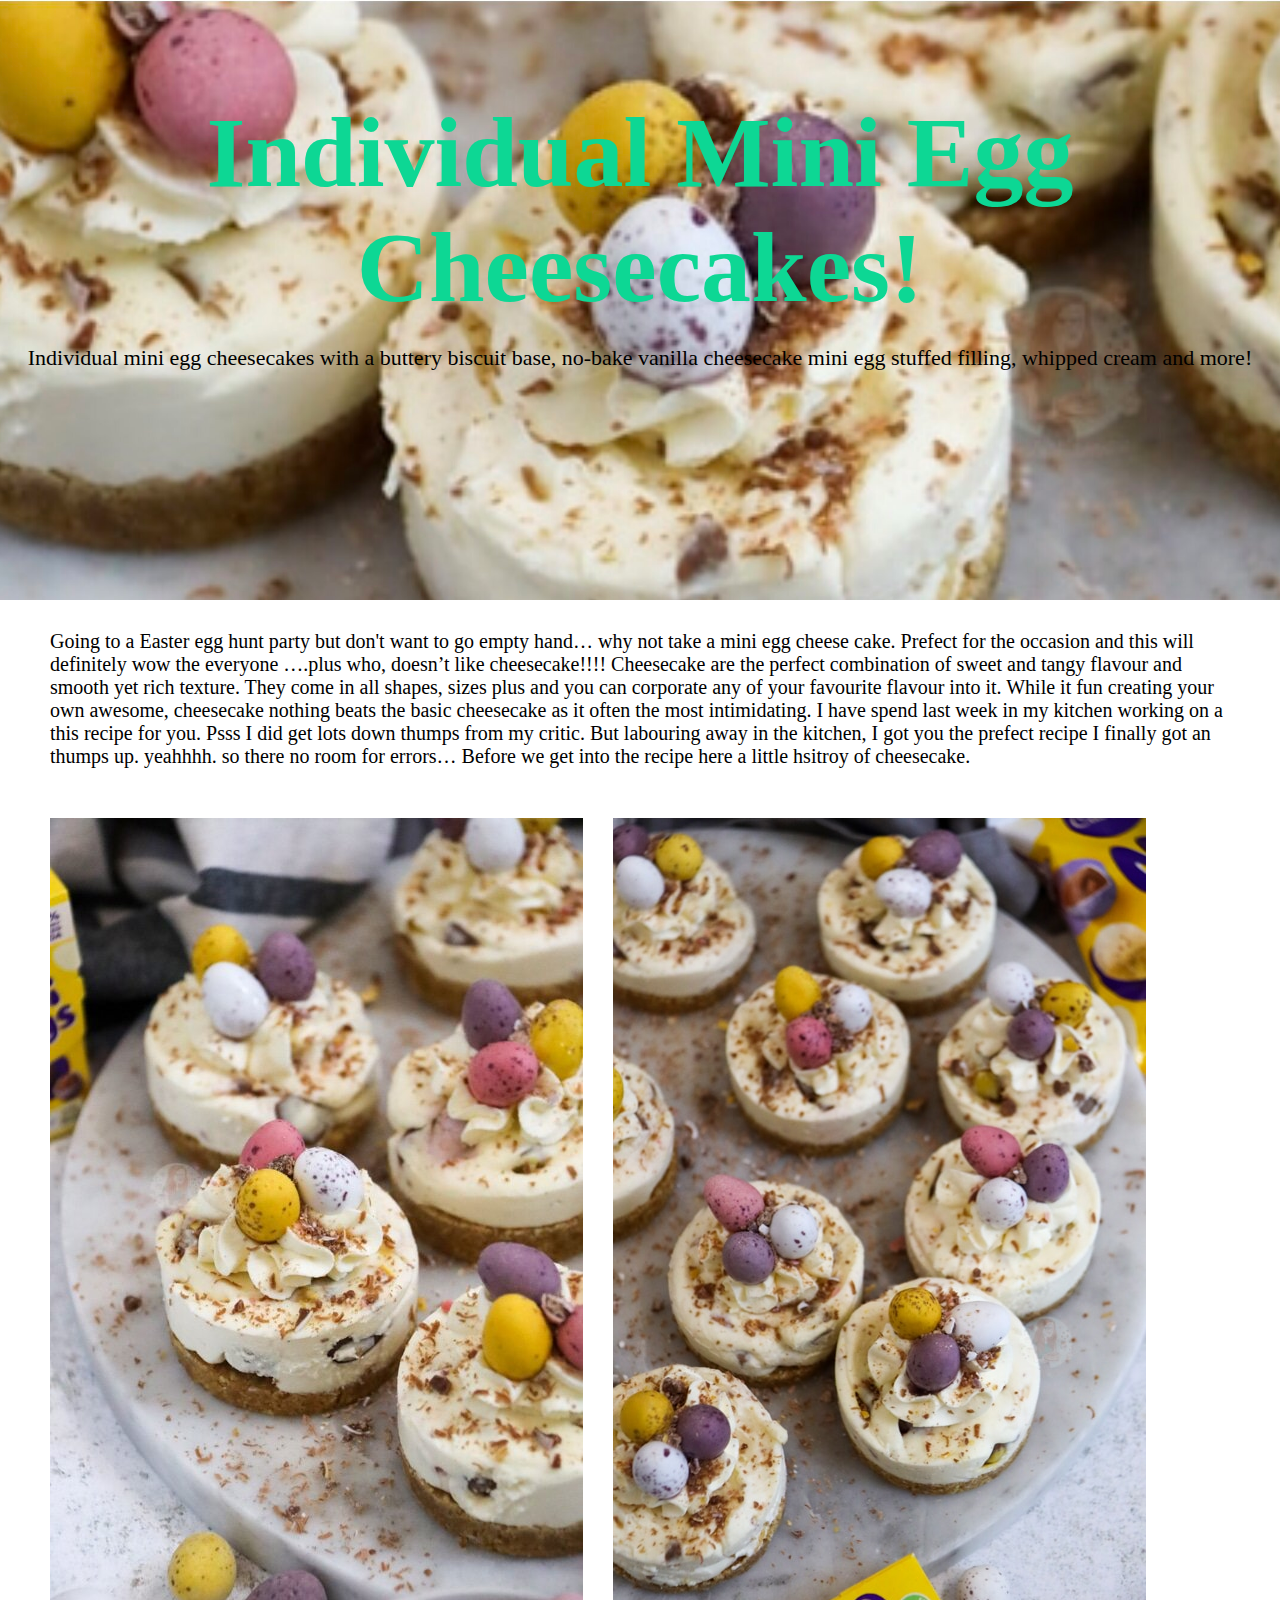
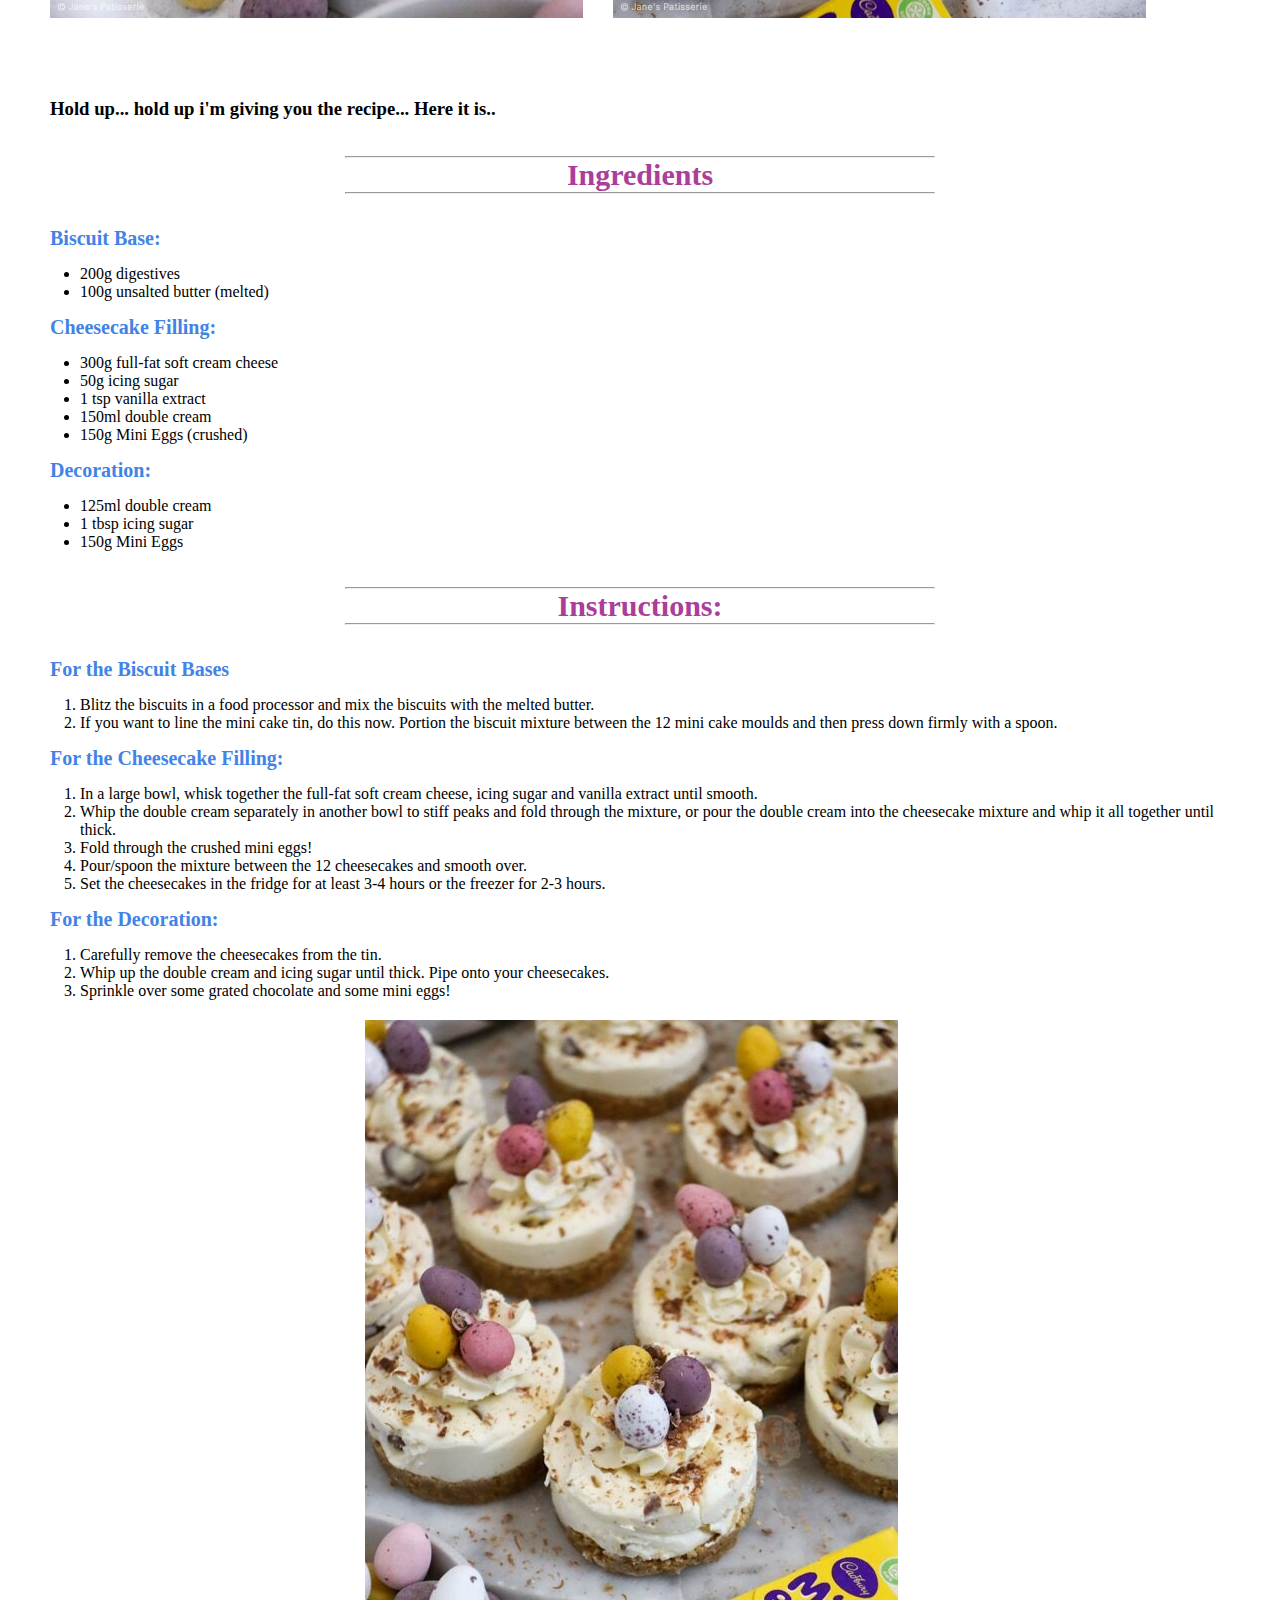
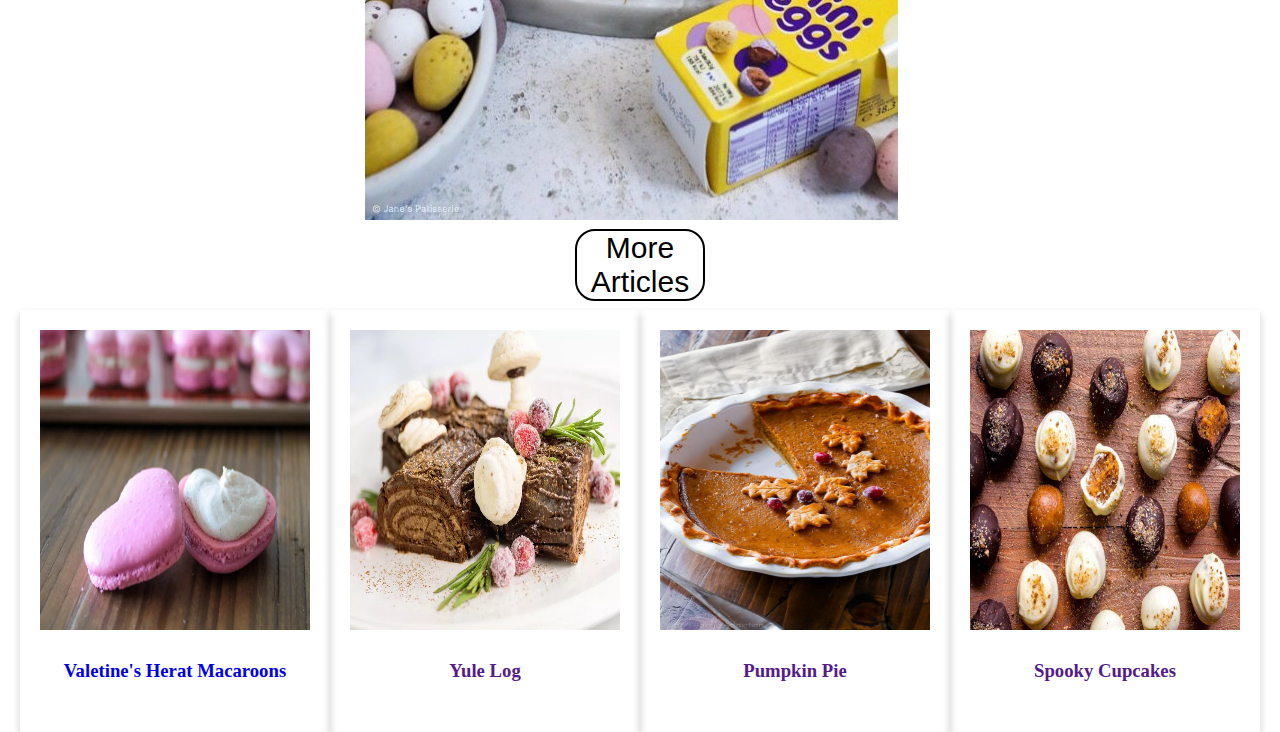
<file: blog.html>
<link rel="stylesheet" href="assets/css/style.css">
<body class="l-article">
    <section>
        <div class="blog-heading">
        <h1> Individual Mini Egg Cheesecakes!</h1>
        <p> Individual mini egg cheesecakes with a buttery biscuit base, 
            no-bake vanilla cheesecake mini egg stuffed filling, whipped 
            cream and more! </p>
        </div>
        <div class="article-text">
             <p> Going to a Easter egg hunt party but don't want to go empty hand… why not take a mini egg 
                cheese cake. Prefect for the occasion and this will definitely wow the everyone ….plus who, doesn’t
                like cheesecake!!!! Cheesecake are the perfect combination of sweet and tangy flavour and smooth yet 
                rich texture. They come in all shapes, sizes plus and you can corporate any of your favourite flavour 
                into it. While it fun creating your own awesome, cheesecake nothing beats the basic cheesecake as it 
                often the most intimidating. I have spend last week in my kitchen working on a this recipe for you. 
                Psss I did get lots down thumps from my critic. But labouring away in the kitchen, I got you the 
                prefect recipe I finally got an thumps up. yeahhhh. so there no room for errors… Before we get into 
                the recipe here a little hsitroy of cheesecake. 
            </p>
        </div>
     <div class="cheesecake-image">
        <div>
          <img src="assets/images/Cheesecakes.jpg" alt="Snow" style="width:100%">
        </div>
        <div>
          <img src="assets/images/cheesecakes4.jpg" alt="Forest" style="width:100%">
        </div>
      </div>
    </section>
   
      
    <section class="l-a-recipe">
        <h3>Hold up... hold up i'm giving you the recipe... Here it is..</h3>
        <br>
        <br>
        <div class="recipe-article">
        <hr>
        <h3>Ingredients </h3>

        <hr>
        <br>
            <h4>Biscuit Base:</h4>
            <ul>
                <li>200g  digestives </li>    
                <li>100g unsalted butter (melted)</li>
            </ul>   
            <h4>Cheesecake Filling:</h4>    
            <ul>  
                <li>300g full-fat soft cream cheese</li>
                <li>50g icing sugar</li>
                <li>1 tsp vanilla extract</li>
                <li>150ml double cream</li>
                <li>150g Mini Eggs (crushed)</li>
            </ul>
            <h4>Decoration:</h4>
            <ul>
                <li>125ml double cream</li>
                <li>1 tbsp icing sugar</li>
                <li>150g Mini Eggs</li>
            </ul>
        </div>
        <br>
        <br>
        <div class="recipe-article">
            <hr>
            <h3>Instructions: </h3>
            <hr>
            <br>
            <h4>For the Biscuit Bases </h4>
            <ol>
                <li>Blitz the biscuits in a food processor 
                    and mix the biscuits with the melted butter. </li>
                <li>If you want to line the mini cake tin, do this now.
                    Portion the biscuit mixture between the 12 mini cake 
                    moulds and then press down firmly with a spoon.</li>
            </ol>
            <h4>For the Cheesecake Filling: </h4>
                <ol>
                    <li>In a large bowl, whisk together the full-fat soft cream cheese,
                         icing sugar and vanilla extract until smooth.</li>
                    <li>Whip the double cream separately in another bowl to stiff peaks 
                        and fold through the mixture, or pour the double cream into the 
                        cheesecake mixture and whip it all together until thick.</li>
                    <li>Fold through the crushed mini eggs!</li>
                    <li>Pour/spoon the mixture between the 12 cheesecakes and smooth over.</li>
                    <li>Set the cheesecakes in the fridge for at least 3-4 hours or the freezer for 2-3 hours.</li>
                </ol>
             <h4>For the Decoration: </h4>
             <ol>
                <li>Carefully remove the cheesecakes from the tin.</li>
                <li>Whip up the double cream and icing sugar until thick. Pipe onto your cheesecakes. </li>
                <li>Sprinkle over some grated chocolate and some mini eggs!</li>
            </ol>
        </div>
        <div class="cheesecake-images3">
            <img src="assets/images/Cheesecakes2.j.jpg">
        </div>
    </section>
    <section class="artciles-more" >
        <div class="button-cont"><button onclick="articles()">More Articles </button> </div>
        
           <div id="moreArticles">
            <a href="heart-macarons.html">
                <div class="card">
                    <img src="assets/images/heart-macarons-3-min.jpg" width="auto" height="300px">
                    <div class="container">
                    <h3>Valetine's Herat Macaroons</h3>
                    </div>
                </div></a>
                <a href="">
                <div class="card">
                    <img src="assets/images/yule-log-min.jpg"  width="auto" height="300px" >
                    <div class="container">
                    <h3>Yule Log</h3>
                    </div>
                </div></a>
                <a href="">
                <div class="card">
                    <img src="assets/images/pumpkin-pie.jpg"   width="auto" height="300px">
                    <div class="container">
                    <h3>Pumpkin Pie</h3>
                    </div>
                </div></a>
                <a href="">
                <div class="card">
                    <img src="assets/images/pumpkin-spice-truffles-min.jpg"   width="auto" height="300px">
                    <div class="container">
                    <h3>Spooky Cupcakes</h3>
                    </div>
                </div></a>
           </div>   
           <div> 
    </section>
</body>


<style>
.button-cont{
        
  height: 50px;
  position: relative;

}


.artciles-more button{
    margin: 0;
  position: absolute;
  top: 50%;
  left: 50%;
  -ms-transform: translate(-50%, -50%);
  transform: translate(-50%, -50%);
    font-size: 30px;
    border: 2px solid black;
    border-radius: 20px;
    width: 130px;
    background-color: white;
}
.card {
  box-shadow: 0 4px 8px 0 rgba(0,0,0,0.2);
  transition: 0.3s;
  width: 25%;
  float: left;
  padding:20px;
  display: flex;
  flex-direction: column;
   
}
#moreArticles{
    padding: 20px;
}
.card:hover {
  box-shadow: 0 8px 16px 0 rgba(0,0,0,0.2);
}

.container {
  padding: 30px 16px;
  text-align: center;
}
</style>

<script>
    function articles()  {
      var x = document.getElementById("moreArticles");
      if (x.style.display === "block") {
        x.style.display = "none";
      } else {
        x.style.display = "block";
      }
    }
    </script>
</file>
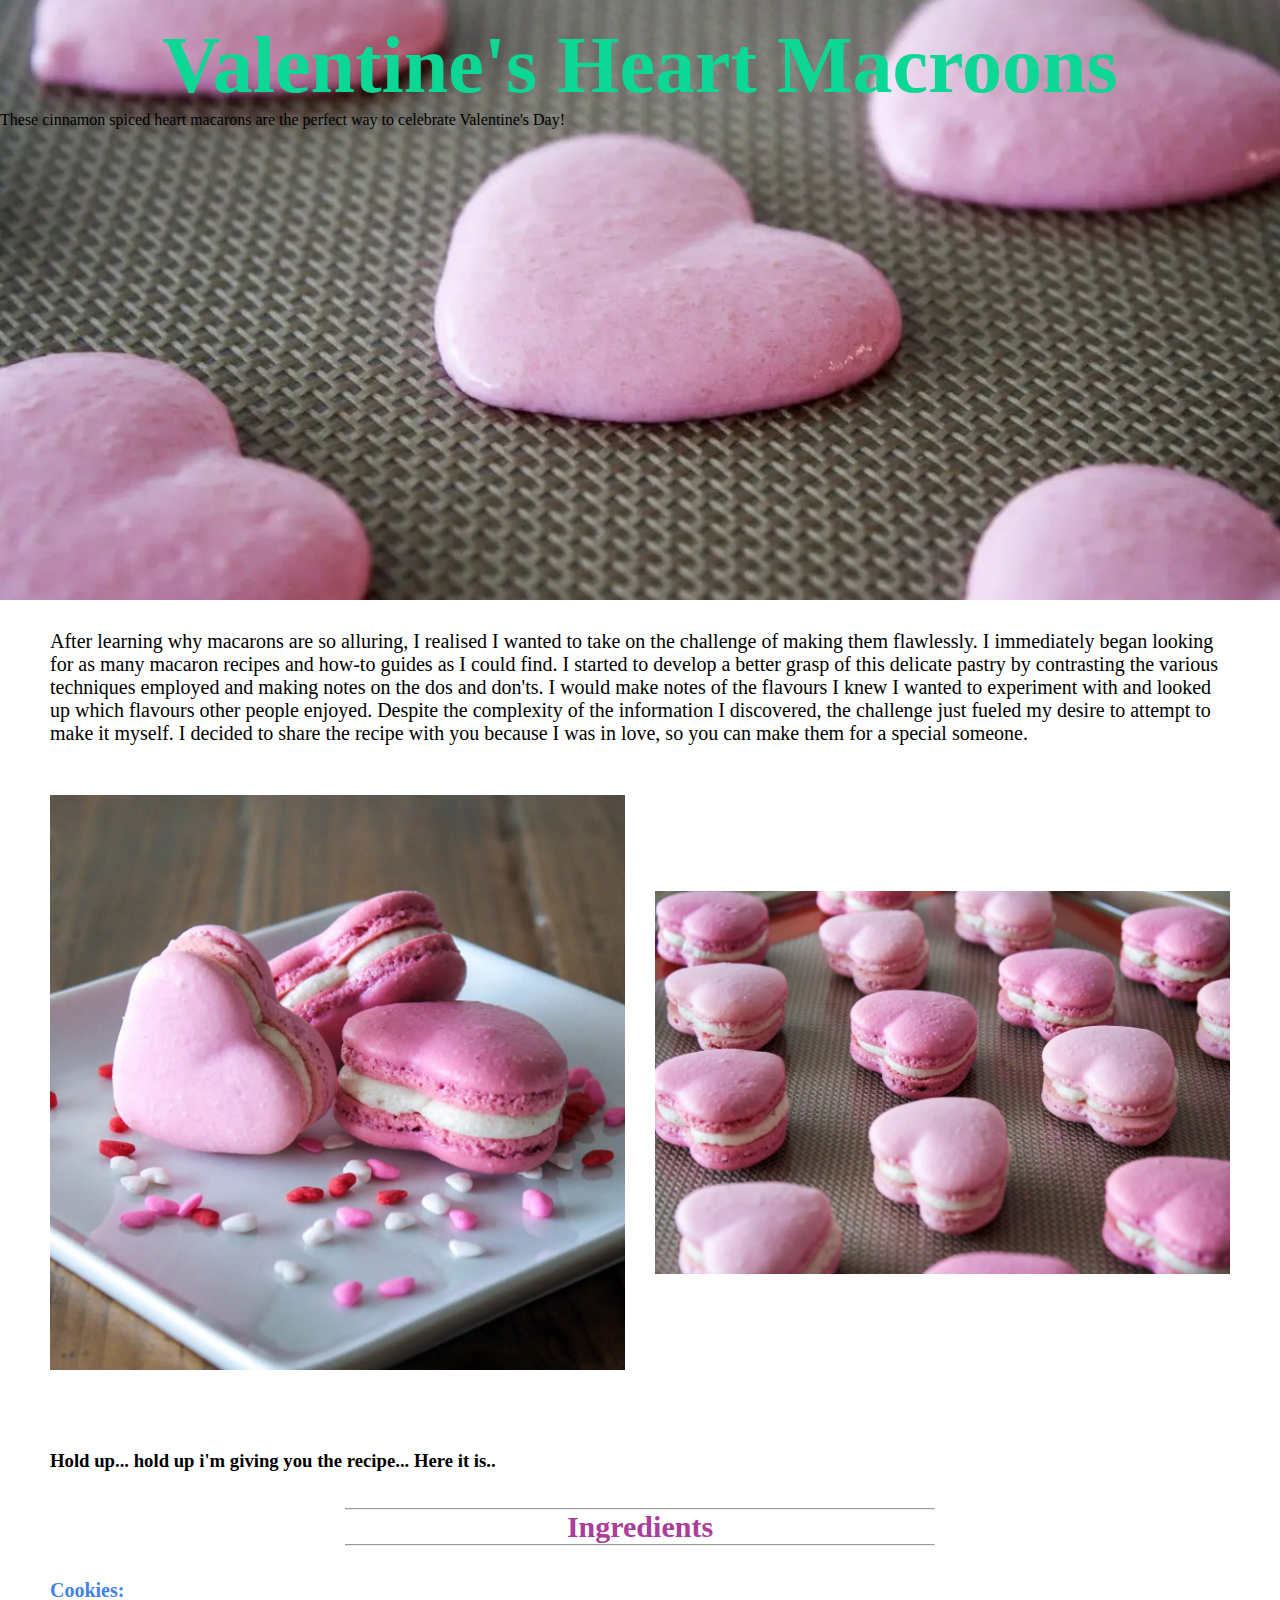
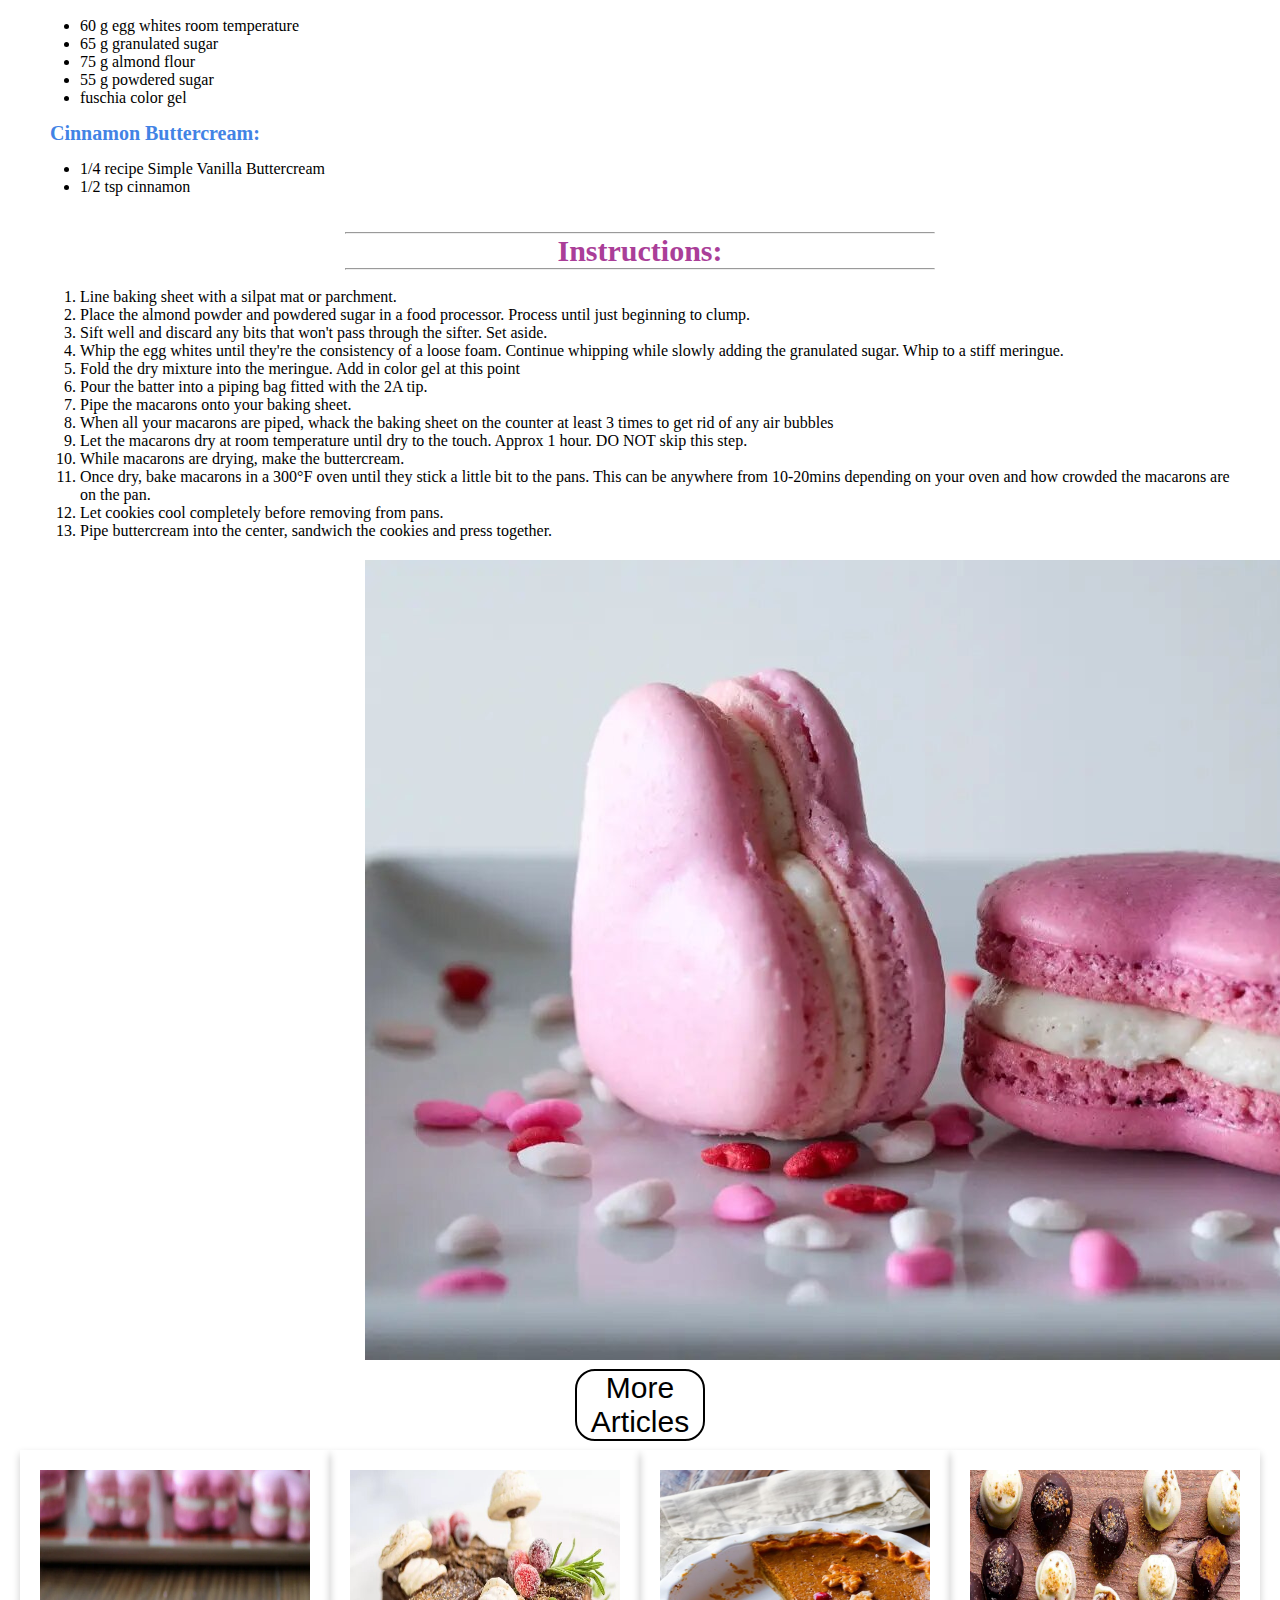
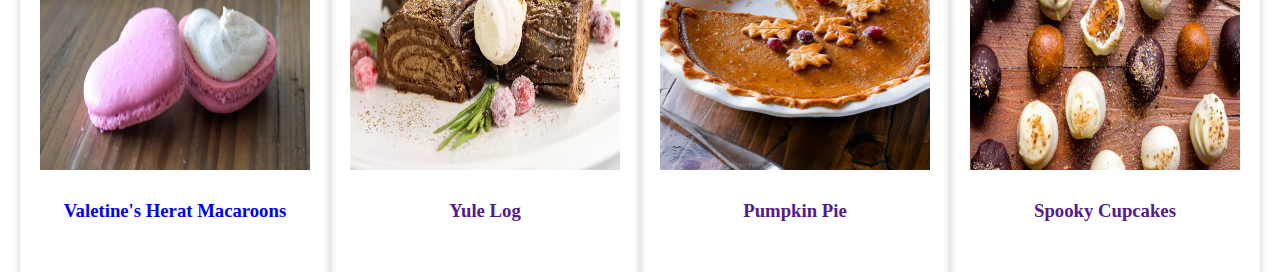
<file: heart-macarons.html>
<link rel="stylesheet" href="assets/css/style.css">
<body class="l-article">
    <section>
        <div class="blog-macaroon-heading">
        <h1> Valentine's Heart Macroons </h1>
        <p> These cinnamon spiced heart macarons are the perfect way to celebrate Valentine's Day! </p>
        </div>
        <div class="article-text">
             <p> After learning why macarons are so alluring, I realised I wanted to take on the challenge 
                of making them flawlessly. I immediately began looking for as many macaron recipes and how-to 
                guides as I could find. I started to develop a better grasp of this delicate pastry by 
                contrasting the various techniques employed and making notes on the dos and don'ts. I would 
                make notes of the flavours I knew I wanted to experiment with and looked up which flavours other 
                people enjoyed. Despite the complexity of the information I discovered, the challenge just fueled
                my desire to attempt to make it myself. I decided to share the recipe with you because I was in 
                love, so you can make them for a special someone.
            </p>
        </div>
     <div class="cheesecake-image">
        <div>
          <img src="assets/images/heart_macarons2.jpg" alt="Snow" style="width:100%">
        </div>
        <div>
          <img src="assets/images/heart-macaron3.jpg" alt="Forest" style="width:100%">
        </div>
      </div>
    </section>
   
      
    <section class="l-a-recipe">
        <h3>Hold up... hold up i'm giving you the recipe... Here it is..</h3>
        <br>
        <br>
        <div class="recipe-article">
        <hr>
        <h3>Ingredients </h3>

        <hr>
        <br>
            <h4>Cookies:</h4>
            <ul>
                <li>60 g egg whites room temperature </li>    
                <li>65 g granulated sugar</li>
                <li>75 g almond flour</li>
                <li>55 g powdered sugar</li>
                <li>fuschia color gel</li>
            </ul>   
            <h4>Cinnamon Buttercream:</h4>    
            <ul>  
                <li>1/4 recipe Simple Vanilla Buttercream</li>
                <li>1/2 tsp cinnamon</li>
            </ul>
        </div>
        <br>
        <br>
        <div class="recipe-article">
            <hr>
            <h3>Instructions: </h3>
            <hr>
            <br>
            <ol>
                <li>Line baking sheet with a silpat mat or parchment. </li>
                <li>Place the almond powder and powdered sugar in a food processor. Process until just beginning to clump.</li>
                <li>Sift well and discard any bits that won't pass through the sifter. Set aside.</li>
                <li>Whip the egg whites until they're the consistency of a loose foam. Continue whipping while slowly adding the granulated sugar. Whip to a stiff meringue.</li>
                <li>Fold the dry mixture into the meringue. Add in color gel at this point</li>
                <li> Pour the batter into a piping bag fitted with the 2A tip.</li>
                <li>Pipe the macarons onto your baking sheet.</li>
                <li>When all your macarons are piped, whack the baking sheet on the counter at least 3 times to get rid of any air bubbles</li>
                <li>Let the macarons dry at room temperature until dry to the touch. Approx 1 hour. DO NOT skip this step.</li>
                <li>While macarons are drying, make the buttercream.</li>
                <li>Once dry, bake macarons in a 300°F oven until they stick a little bit to the pans. This can be anywhere from 10-20mins depending on your oven and how crowded the macarons are on the pan.</li>
                <li>Let cookies cool completely before removing from pans.</li>
                <li>Pipe buttercream into the center, sandwich the cookies and press together.</li>
            </ol>
        </div>
        <div class="cheesecake-images3">
            <img src="assets/images/heart_macarons4.jpg">
        </div>
    </section>
    <section class="artciles-more" >
        <div class="button-cont"><button onclick="articles()">More Articles </button> </div>
        
           <div id="moreArticles">
            <a href="heart-macarons.html">
                <div class="card">
                    <img src="assets/images//heart-macarons-3-min.jpg" width="auto" height="300px">
                    <div class="container">
                    <h3>Valetine's Herat Macaroons</h3>
                    </div>
                </div></a>
                <a href="">
                <div class="card">
                    <img src="assets/images/yule-log-min.jpg"  width="auto" height="300px" >
                    <div class="container">
                    <h3>Yule Log</h3>
                    </div>
                </div></a>
                <a href="">
                <div class="card">
                    <img src="assets/images/pumpkin-pie.jpg"   width="auto" height="300px">
                    <div class="container">
                    <h3>Pumpkin Pie</h3>
                    </div>
                </div></a>
                <a href="">
                <div class="card">
                    <img src="assets/images/pumpkin-spice-truffles-min.jpg"   width="auto" height="300px">
                    <div class="container">
                    <h3>Spooky Cupcakes</h3>
                    </div>
                </div></a>
           </div>   
           <div> 
    </section>
</body>


<style>
.button-cont{
        
  height: 50px;
  position: relative;

}


.artciles-more button{
    margin: 0;
  position: absolute;
  top: 50%;
  left: 50%;
  -ms-transform: translate(-50%, -50%);
  transform: translate(-50%, -50%);
    font-size: 30px;
    border: 2px solid black;
    border-radius: 20px;
    width: 130px;
    background-color: white;
}
.card {
  box-shadow: 0 4px 8px 0 rgba(0,0,0,0.2);
  transition: 0.3s;
  width: 25%;
  float: left;
  padding:20px;
  display: flex;
  flex-direction: column;
   
}
#moreArticles{
    padding: 20px;
}
.card:hover {
  box-shadow: 0 8px 16px 0 rgba(0,0,0,0.2);
}

.container {
  padding: 30px 16px;
  text-align: center;
}
</style>

<script>
    function articles()  {
      var x = document.getElementById("moreArticles");
      if (x.style.display === "block") {
        x.style.display = "none";
      } else {
        x.style.display = "block";
      }
    }
    </script>
</file>
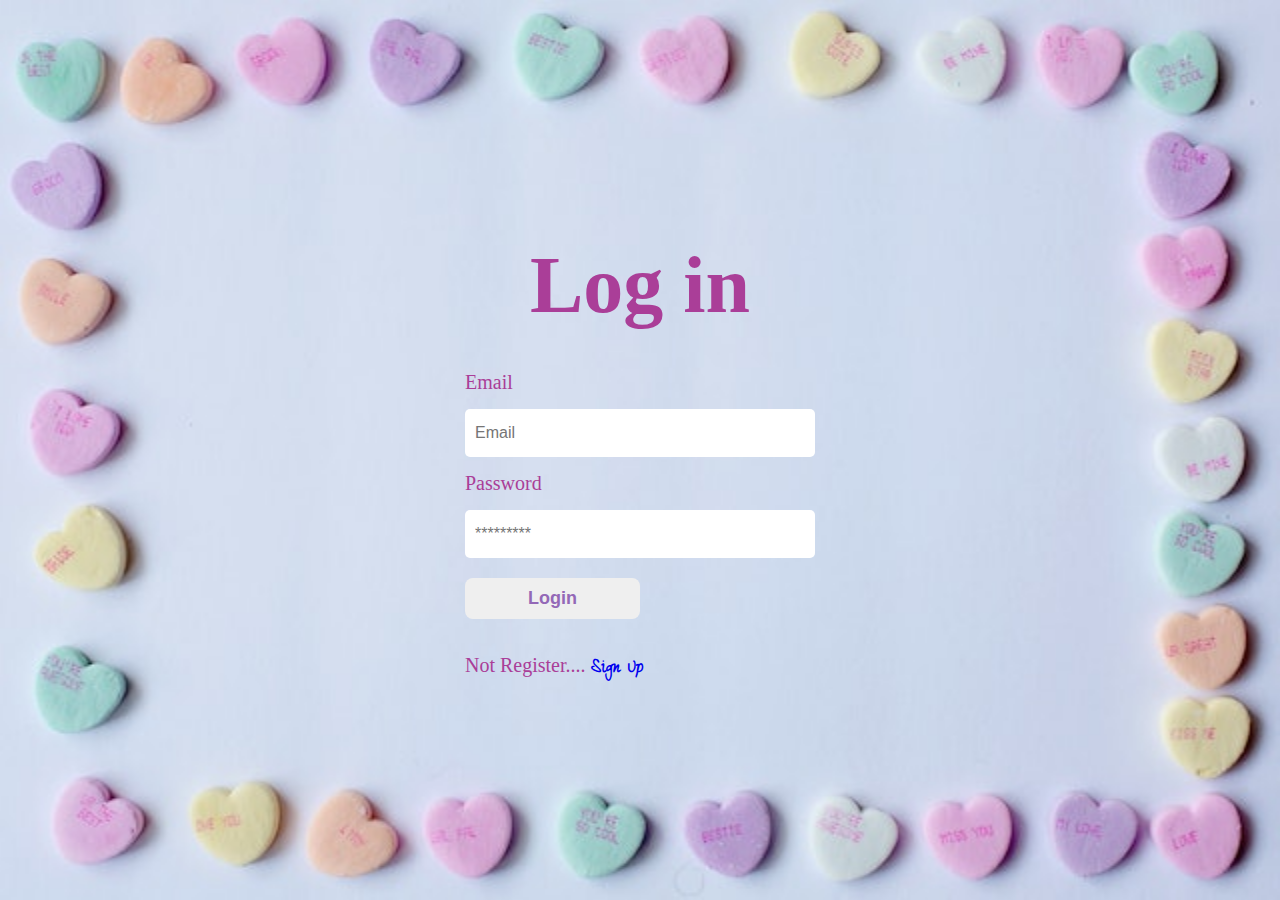
<file: login.html>
<link rel="stylesheet" href="assets/css/style.css">

<body class="login-pg">
    <section class="login-form">
        <h2> Log in </h2>
        <form action="#" method="post">
        <p>Email</p>
        <input type="text" name="email" placeholder="Email" required>
        <p>Password</p>
        <input type="text" name="password" placeholder="*********" required>
        <button type="submit">Login </button>
        <p>Not Register....
            <a href="signup.html"><span>Sign Up </span></a> 
        </p>
    
        </form>
    </section>
</body>
</file>
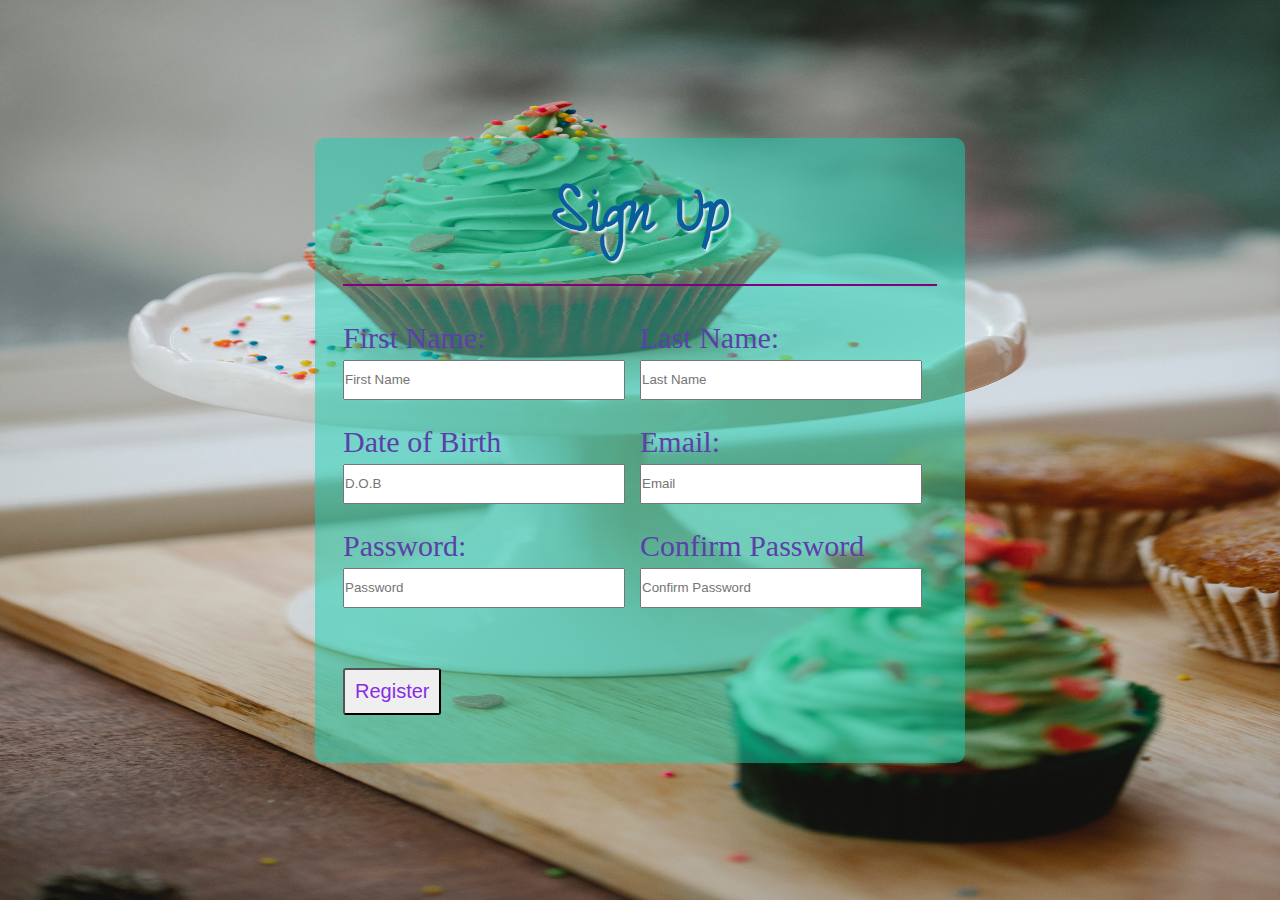
<file: signup.html>
<link rel="stylesheet" href="assets/css/style.css">
<body class="sign-pg">
<div class="sign">
    <div class="sign-container">
        <h1><span>Sign Up</span></h1>
        <form action=" ">
            <div class="user-info">
                <div class="user-input-box">
                    <lable for="firstname">First Name:</lable>
                    <input type="text" name="firstname" placeholder="First Name">
                </div>
                <div class="user-input-box">
                    <lable for="lastname">Last Name:</lable>
                    <input type="text" name="lastname" placeholder="Last Name">
                </div>
                <div class="user-input-box">
                    <lable for="username">Date of Birth</lable>
                    <input type="text" name="username" placeholder="D.O.B">
                </div>
                <div class="user-input-box">
                    <lable for="email">Email:</lable>
                    <input type="text" name="email" placeholder="Email">
                </div>
                <div class="user-input-box">
                    <lable for="password">Password:</lable>
                    <input type="password" name="password" placeholder="Password">
                </div>
                <div class="user-input-box">
                    <lable for="confirmpassword">Confirm Password</lable>
                    <input type="password" name="confirmpassword" placeholder="Confirm Password">
                </div>
                <div class="form-submit">
                    <input type="submit" value="Register">
                </div>
            </div>
        </form>

    </div>

</div>
</body>
</file>
<file: assets/css/style.css>
@import url('https://fonts.googleapis.com/css2?family=Caveat&family=Dancing+Script&family=Itim&display=swap');
@import url('https://fonts.googleapis.com/css2?family=Zeyada&display=swap');

*{
    padding: 0;
    margin:0;
    box-sizing: border-box;
}
body{
    min-height: 100vh; 
}
span{
    font-family: zeyada, sans-serif;
    font-weight: 600;
}
h1 {
    text-align: center;
    color: rgb(13, 215, 148);
    font-size: 80px;
}
/*-----------------Logo and NavBar ------------------*/
header{
    position: fixed;
    width: 100%;
    top: 0;
    right: 0;
    z-index: 1000;
    display: flex;
    justify-content:space-between ;
    background-color: black;
}
.logo {
    padding-top: 15px;
    padding-left: 15px;
    color: gold;
}
.logo a {
    display: flex;
    font-family: Zeyada, sans-serif;
    font-size: 75px;
    font-weight: 600;
    text-decoration: none;
    list-style: none;
}
.navbar{
    list-style: none;
    font-size: 30px;
}
.navbar a{
    text-decoration: none;
    margin: 0px 30px;
    color: goldenrod;
}
.navbar a:hover{
    color: blueviolet;
}
.user{
    display: flex;
    align-items: center;
    color: goldenrod;
}
.user a{
    margin-right: 25px;
    margin-left: 10px;
    font-size: 25px;
    list-style: none;
    text-decoration: none;
}
.user a:hover{
    color: blueviolet;
}
/*----------------Hero Content-------------*/
.about-me{
    padding-top: 120px;
    height: 600px;
    width: 100%;
    overflow: hidden;
    position: relative;
}
.hero-img{
    height: 600px;
    width: 100%;
    background: url('../images/hero-img.jpg') no-repeat center center;
    background-size:cover;  
    
}
.text {
    float: right;
    font-size: 130%;
    letter-spacing: 4px;
    width: 500px;
    height: 400px;
    bottom: 30px;
    right: 150px;
    position: absolute;
}
.text p{
    color: snow;
}
.text h1:hover{
    color: pink;
}
.text p:hover{
    color: blanchedalmond;
}
/*----------------Latest Article-------------*/
.l-article h2{
    text-align: center;
    font-size: 120px;
    padding-top: 20px;
    padding-left: 20px;
    padding-right: 20px;
    text-shadow:2px -5px 4px;
}
.l-article h2:hover{
    color: pink;
}
.l-article-img img{
    padding-left: 20px;
    width:45%;
    text-align:right;
    float: left;
}
.l-article-text{
    width: 53%;
    text-align: left;
    float: right;
    padding-right: 20px;
}
.l-article-text button{
    padding-left: 3px;
    border: none;
    background: none;
}
.l-article-text button:hover{
    background-color: pink;
}




/*----------------Popluar-Recipes-Home-------------*/
.p-recipes{background-color: transparent;
float: left;
padding: 20px;
width: 25%;
height: 300px;
perspective: 1000px;
}

.p-container{
    position: relative;
    width: 100%;
    height: 100%;
    text-align: center;
    transition: transform 0.6s;
    transform-style: preserve-3d;
    box-shadow: 0 4px 8px 0 rgba(0,0,0,0.2);
}
/*-----------------Contact Us Page------------------*/
#contact{
    padding:40px 15%;
    height: 100%;
    width: 100%;
    display: grid;
    grid-template-columns: repeat(2, 2fr);
    align-items: center;
    grid-gap:20px
}
.contact-form h1 {
    font-size: 85px;
    font-family: zeyada, sans-serif;
}

.contact-form form{ 
    position: relative;

}
.contact-form form input, form textarea{ 
    width: 100%;
    padding: 20px;
    border: 2px solid rgb(248, 79, 172);
    outline: none;
    font-size: 25px;
    margin-bottom: 8px;
    border-radius: 15px;
}
.label{
    font-size: 40px;
} 
.contact-img img {
    max-width: 100%;
    width: 720px;
    height: auto;
    border-radius: 15px;
}

/*-----------------Blog Page------------------*/
.l-article hr{
    width: 50%;
    margin: 0 auto;
   
}
.blog-macaroon-heading{
    padding-top: 20px;
    background: url(../images/heart_macarons-bg.jpg) no-repeat center;
    background-size: cover;
    width: auto;
    height: 600px;
}
.blog-heading{
    padding-top: 20px;
    background: url(../images/cheesecake3.jpg) no-repeat center;
    background-size: cover;
    width: auto;
    height: 600px;
}
.blog-heading h1{
    padding-top: 75px;
    text-align: center;
    font-size: 100px;
}
.blog-heading p{
    text-align: center;
    padding-top: 20px;
    font-size: 22px;
}

.cheesecake-image{
    align-items: center;
    display:flex;
    padding: 50px;
    gap: 30px;
}
.cheesecake-images3{
    display: block;
    margin-left: auto;
    margin-right: auto;
    width: 50%;
    padding: 20px;
}
.article-text {
    padding-top: 30px;
    padding-left: 50px;
    padding-right: 50px;
    font-size: 20px;
}
.article-heading{
    padding-top: 30px;
    padding-left: 50px;
    padding-right: 50px;
    font-size: 23px;
}

.l-a-recipe{
    padding-top: 30px;
    padding-left: 50px;
    padding-right: 50px;
}
.recipe-article h3{
    text-align: center;
    font-size: 30px;
    color: rgb(170, 62, 152);
}
.recipe-article h4{
    padding-top: 15px;
    padding-bottom: 15px;
    font-size: 20px;
    color: rgb(66, 131, 229);
}
.recipe-article ol{
    padding-left: 30px;
}
.recipe-article ul{
    padding-left: 30px;
}

/*-----------------Recipe Page------------------*/
.recipes-pg{
    background-color: rgb(146, 151, 196);
}
.flip-card {
    background-color: transparent;
    float: left;
    padding: 20px;
    width: 25%;
    height: 300px;
    perspective: 1000px;
  
}
  
.flip-card-inner {
    position: relative;
    width: 100%;
    height: 100%;
    text-align: center;
    transition: transform 0.6s;
    transform-style: preserve-3d;
    box-shadow: 0 4px 8px 0 rgba(0,0,0,0.2);
}
  
.flip-card:hover .flip-card-inner {
    transform: rotateY(180deg);
}
  
.flip-card-front, .flip-card-back {
    position: absolute;
    width: 100%;
    height: 100%;
    -webkit-backface-visibility: hidden;
    backface-visibility: hidden;
}
  
.flip-card-front {
    background-color: #bbb;
    color: black;
}
 .flip-card-back {
    background-color: #2980b9;
    color: white;
    transform: rotateY(180deg);
  }



/*-----------------Login  Page------------------*/
.login-pg{
    background: url(../images/login-pg-bg.jpg) no-repeat center;
    background-size: 100% 100%;
}

.login-form{
    width:350px;
    top: 50%;
    left: 50%;
    transform: translate(-50%, -50%);
    position: absolute;
    color: rgb(170, 62, 152);
}
.login-form h2{
    font-size:80px;
    text-align: center;
    margin: 40px 0;
}
.login-form p{
    font-size: 20px;
    margin: 15px 0;
}

.login-form input{
    font-size: 16px;
    width: 100%;
    padding: 15px 10px;
    border: 0;
    outline: none;
    border-radius: 5px;
}
.login-form button{
    font-size: 18px;
    font-weight: bold;
    margin: 20px 0;
    padding: 10px 15px;
    width: 50%;
    border-radius: 8px;
    border: 0;
    color: rgb(147, 104, 183);
}
.login-form p a{
    text-decoration: none;
}
/*-----------------Sign Up Page------------------*/
.sign-pg {
    background: url(../images/sign-pg-bg.jpg) no-repeat center;
    background-size: 100% 100%;
}
.sign{
    display: flex;
    height: 100vh;
    justify-content: center;
    align-items: center;
}

.sign-container{
    width: 100%;
    max-width: 650px;
    background: rgba(21, 209, 178, 0.5);
    padding: 28px;
    margin: 0 28px;
    border-radius: 10px;
    
}
.sign-container h1 {
    font-size: 70px;
    color:rgb(7, 94, 155);
    text-align: center;
    text-shadow: 2px 2px 2px rgb(236, 238, 240);
    padding-bottom: 8px;
    border-bottom: 2px solid purple;
}
.user-info{
    display: flex;
    flex-wrap: wrap;
    justify-content: space-between;
    padding: 20px 0;
}
.user-input-box{
    display: flex;
    flex-wrap:wrap;
    width: 50%;
    padding-top: 10px;
    padding-bottom: 10px;
}
.user-input-box lable{
    width: 95%;
    color:rgb(92, 64, 170);
    font-size: 30px;
    margin: 5px 0;
   
}
.user-input-box input{
    height: 40px;
    width: 95%;
    
    padding: 0;
}
.form-submit{
    margin-top: 40px;
}
.form-submit input{
    display: block;
    width: 100%;
    margin-top: 10px;
    font-size: 20px;
    padding: 10px;
    border-radius: 3px;
    color: blueviolet;
}


/*------------------Gallary Page------------------*/
.g-container {
    display: flex;
    flex-direction: column;
    justify-content: center;
    align-items: center;
    text-align: center;
    margin: 40px 20px 0 20px;
}
.g-container .g-heading {
    width: 50%;
    padding-bottom: 40px;
}
.g-heading h2{
    font-size: 50px;
    font-weight: bold;
    border-bottom: 3px solid rgba(117, 221, 221, 1); 
}
.g-container .g-box {
    display: flex;
    flex-direction: row;
    justify-content:space-between;
   
}
.g-container .g-box .g-col{
    display: flex;
    flex-direction: column;
    width: 32.5%;
}
.g-container .g-box .g-col img{
    width: 100%;
    padding-bottom: 15px;
    border-radius: 10px;
}
.heart{
    border: none;
    background: transparent;
    font-size: large ;
    opacity: 0;
}
.heart:hover{
    opacity: 1;
}

@media only screen and (max-width: 769px){
    .g-container .g-box {
        flex-direction: column;
    }
    .g-container .g-box .g-col{
        width: 100%;
    }
 }
 @media only screen and (max-width: 643px){
    .g-container .g-heading {
        width: 100%;

    }
    .g-heading h2{
        font-size: 25px;
  
    }
  
 }










/*------------------Footer------------------*/
.footer{
    position: relative;
    margin-top: -180px;
    height: 180px;
    clear: both;
    background-color:pink;
}
.footer h3{
    text-align: center;
    color: darkolivegreen;
}
.social{
    text-align: center;
    padding-bottom: 25px;
}
.social a{
    color: darkcyan;
    font-size: 25px;
    margin: 0 25px ;
}
.social ul li {
    display: inline-block;
    text-align: center;
}
.short-links ul{
    margin-top: 0;
    margin-bottom: 0;
    padding: 0;
    list-style: none;
    font-size: 25px;
    line-height: 2px;
    text-align: center;
}
.short-links a {
    color: rgb(14, 207, 78);
    text-decoration: none;
}
.short-links ul li {
    display: inline-block;
    padding: 0 15px;
}
.footer p {
    margin-top: 15px;
    text-align: center;
    font-size: 25px;
    color: aquamarine;
}
</file>
